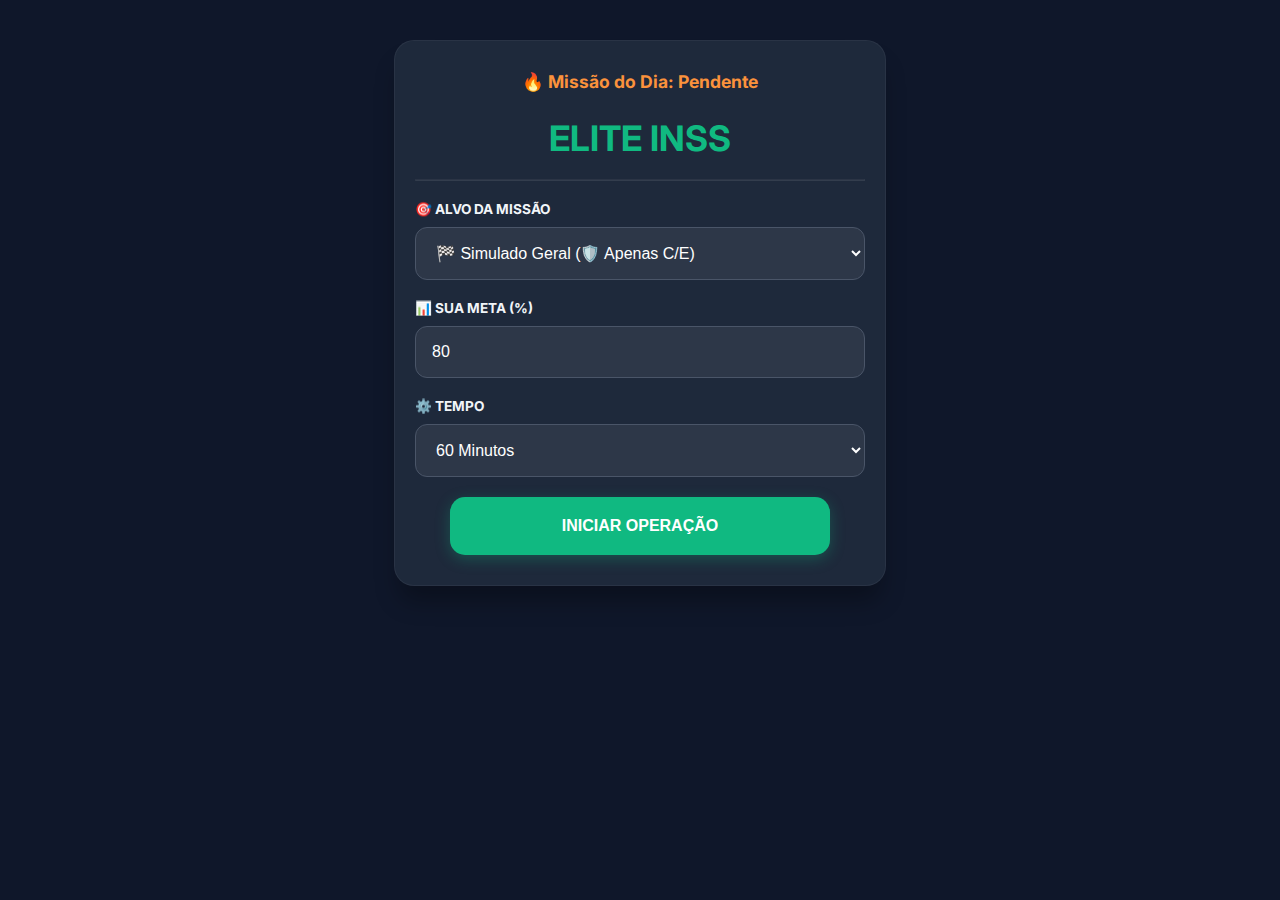
<file: index.html>
<!DOCTYPE html>
<html lang="pt-br">
<head>
    <meta charset="UTF-8">
    <meta name="viewport" content="width=device-width, initial-scale=1.0, maximum-scale=1.0, user-scalable=no">
    <title>ELITE INSS - SISTEMA TÁTICO</title>
    <link href="https://fonts.googleapis.com/css2?family=Inter:wght@400;600;700&display=swap" rel="stylesheet">
    <style>
        :root { 
            --primary: #10b981; --danger: #ef4444; --warning: #f39c12; --info: #3b82f6;
            --dark-bg: #0f172a; --dark-card: #1e293b; --dark-text: #f1f5f9;
        }
        
        body { font-family: 'Inter', sans-serif; margin: 0; background: var(--dark-bg); color: var(--dark-text); -webkit-tap-highlight-color: transparent; scroll-behavior: smooth; }
        
        /* Card Inicial - Labels alinhadas à esquerda conforme solicitado */
        #tela-preparacao { padding: 30px 20px; max-width: 450px; margin: 40px auto; border-radius: 20px; background: var(--dark-card); text-align: center; width: 90%; box-shadow: 0 20px 25px -5px rgba(0, 0, 0, 0.3); border: 1px solid rgba(255,255,255,0.05); }
        .streak-box { font-size: 1.1rem; color: #fb923c; margin-bottom: 25px; font-weight: bold; display: flex; align-items: center; justify-content: center; gap: 8px; }
        .campo-grupo { text-align: left; margin-bottom: 20px; width: 100%; }
        .campo-grupo label { font-size: 0.85rem; font-weight: 700; color: var(--dark-text); display: flex; align-items: center; gap: 8px; margin-bottom: 10px; text-transform: uppercase; }
        select, input { width: 100%; padding: 16px; border-radius: 12px; background: #2d3748; color: white; border: 1px solid #4a5568; font-size: 1rem; box-sizing: border-box; outline: none; transition: 0.2s; }

        /* HUD Superior Fixa */
        .header-guerra { position: fixed; top: 0; width: 100%; background: rgba(15, 23, 42, 0.95); backdrop-filter: blur(8px); z-index: 1000; border-bottom: 1px solid rgba(255,255,255,0.1); display: none; padding: 12px 0; }
        .stats-grid-topo { display: grid; grid-template-columns: repeat(4, 1fr); text-align: center; font-size: 0.75rem; font-weight: 700; max-width: 800px; margin: auto; }
        
        /* Menu Lateral - Acompanha o Scroll dinamicamente */
        .nav-questoes { 
            position: fixed; left: 15px; top: 50%; transform: translateY(-50%); 
            width: 50px; display: none; flex-direction: column; gap: 8px; 
            max-height: 70vh; overflow-y: auto; z-index: 900;
            padding: 10px 5px; scrollbar-width: none;
        }
        .nav-questoes::-webkit-scrollbar { display: none; }
        .nav-item { width: 40px; height: 40px; border-radius: 10px; border: 1px solid rgba(148,163,184,0.2); background: rgba(148,163,184,0.05); color: #94a3b8; font-size: 12px; font-weight: 700; cursor: pointer; flex-shrink: 0; transition: 0.3s; }
        .nav-item.foco-atual { border: 2px solid var(--primary); background: rgba(16, 185, 129, 0.2); color: white; transform: scale(1.15); box-shadow: 0 0 15px rgba(16, 185, 129, 0.3); }

        /* Container de Questões */
        .container { max-width: 650px; margin: 110px auto 150px; display: none; padding: 15px; }
        .pergunta-card { background: var(--dark-card); padding: 30px; border-radius: 20px; margin-bottom: 30px; border: 1px solid rgba(148,163,184,0.1); transition: 0.3s; }
        .btn-opcao { width: 100%; padding: 20px; margin: 10px 0; border-radius: 12px; border: 2px solid transparent; background: rgba(148,163,184,0.08); color: inherit; text-align: left; font-weight: 600; cursor: pointer; transition: 0.2s; }
        .btn-opcao.marcado-azul { border-color: var(--info); background: rgba(59, 130, 246, 0.15); color: #fff; }
        
        /* Botão de Dúvida Tática */
        .btn-duvida { background: transparent; border: 1px dashed var(--warning); color: var(--warning); padding: 12px; border-radius: 10px; font-size: 0.8rem; cursor: pointer; margin-top: 15px; width: 100%; transition: 0.2s; font-weight: 600; }
        .btn-duvida.marcado-duvida { background: var(--warning); color: #000; border-style: solid; }

        .input-lacuna { border: 2px solid #334155 !important; background: #0f172a !important; text-align: center; margin: 20px 0; padding: 18px; font-weight: 700; font-size: 1.1rem; width: 100%; border-radius: 12px; color: white; display: block; box-sizing: border-box; }

        /* Relatórios de Revisão */
        #resultado-final { display: none; text-align: center; }
        .aba-revisao { background: var(--dark-card); padding: 25px; border-radius: 20px; margin-bottom: 25px; border: 1px solid rgba(255,255,255,0.05); text-align: left; }
        .aba-titulo { font-size: 1rem; font-weight: 700; margin-bottom: 18px; display: flex; align-items: center; gap: 10px; text-transform: uppercase; letter-spacing: 1px; }
        .revisao-item { padding: 18px; border-radius: 15px; margin-bottom: 12px; font-size: 0.95rem; border-left: 5px solid; background: rgba(15, 23, 42, 0.5); line-height: 1.6; }
        .cor-acerto { border-left-color: var(--primary); }
        .cor-erro { border-left-color: var(--danger); }
        .cor-duvida { border-left-color: var(--warning); }

        .footer-guerra { position: fixed; bottom: 0; width: 100%; background: #0f172a; padding: 20px 0; display: none; z-index: 1000; border-top: 1px solid rgba(255,255,255,0.05); text-align: center; }
        .btn-principal { width: 85%; max-width: 380px; padding: 20px; border-radius: 15px; border: none; background: var(--primary); color: white; font-weight: 800; cursor: pointer; font-size: 1rem; box-shadow: 0 4px 15px rgba(16, 185, 129, 0.3); text-transform: uppercase; }
        
        .certa { background: var(--primary) !important; color: white !important; border: none !important; }
        .errada { background: var(--danger) !important; color: white !important; border: none !important; }

        @media (max-width: 700px) { .nav-questoes { display: none !important; } .container { margin-top: 80px; } }
    </style>
</head>
<body>
    <div id="tela-preparacao">
        <div class="streak-box">🔥 Missão do Dia: Pendente</div>
        <h1 style="color:var(--primary); margin: 0; font-size: 2.2rem;">ELITE INSS</h1>
        <hr style="opacity: 0.1; margin: 20px 0;">
        <div class="campo-grupo"><label>🎯 Alvo da Missão</label><select id="seletor-topico"><option value="GERAL">🏁 Simulado Geral (🛡️ Apenas C/E)</option></select></div>
        <div class="campo-grupo"><label>📊 Sua Meta (%)</label><input type="number" id="input-meta" value="80"></div>
        <div class="campo-grupo"><label>⚙️ Tempo</label><select id="seletor-tempo"><option value="15">15 Minutos</option><option value="30">30 Minutos</option><option value="60" selected>60 Minutos</option><option value="999">Sem Tempo (Livre)</option></select></div>
        <button class="btn-principal" onclick="iniciarMissao()">INICIAR OPERAÇÃO</button>
    </div>

    <div class="header-guerra" id="topo"><div class="stats-grid-topo"><div>⏱️ TEMPO<br><span id="tempo">--:--</span></div><div>🎯 LÍQUIDO<br><span id="cont-liquido">0</span></div><div>❤️ VIDAS<br><span>5</span></div><div>📊 QUESTÃO<br><span id="cont-progresso">0/0</span></div></div></div>
    <div class="nav-questoes" id="mapa"></div>

    <div class="container" id="quiz-cont">
        <div id="quiz-box"></div>
        <div id="resultado-final">
            <h1 id="score-texto" style="font-size: 3.5rem; margin-bottom: 10px;">0</h1>
            <p style="opacity:0.7; margin-bottom:30px; font-weight: 600;">RELATÓRIO PÓS-OPERAÇÃO</p>
            <button class="btn-principal" onclick="location.reload()" style="margin-bottom: 40px;">🔄 NOVA MISSÃO</button>
            <div id="revisao-container"></div>
        </div>
    </div>

    <div class="footer-guerra" id="rodape"><button id="btn-entrega" class="btn-principal" onclick="confirmarEntrega()">ENTREGAR MISSÃO</button></div>

    <script src="perguntas.js"></script>
    <script src="script.js"></script>
</body>
</html>
</file>
